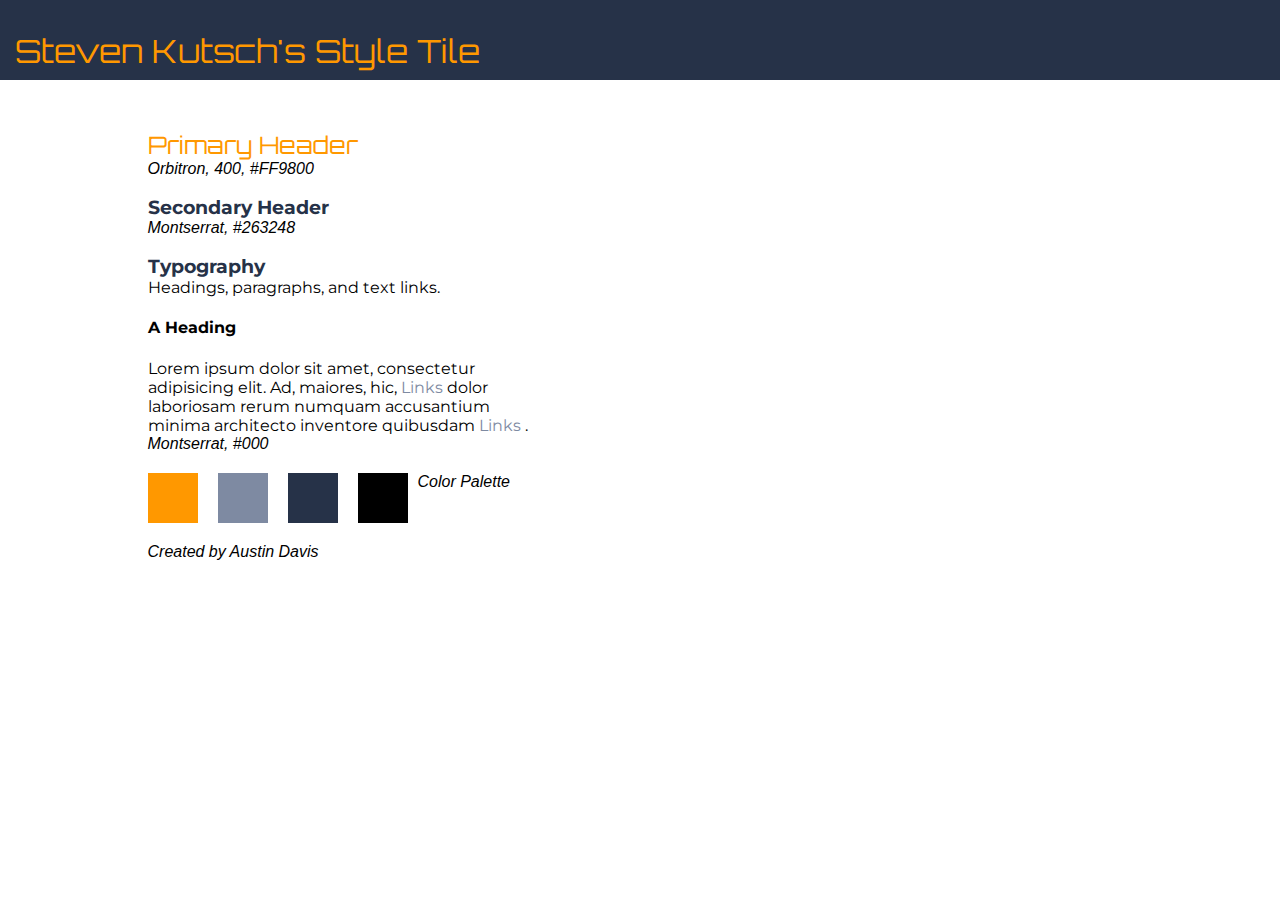
<file: style-tile/index.html>
<!doctype html>
<html lang="en">
<head>
  <meta charset="UTF-8" />
  <title>Style Tile</title>
	
  <link rel="stylesheet" href="css/normalize.css">
  <link rel="stylesheet" href="css/grid.css">	

  <link href='http://fonts.googleapis.com/css?family=Raleway' rel='stylesheet' type='text/css'>
  <link href='http://fonts.googleapis.com/css?family=Orbitron:400,900' rel='stylesheet' type='text/css'>
  <link href='http://fonts.googleapis.com/css?family=Montserrat' rel='stylesheet' type='text/css'>
  			
  <link rel="stylesheet" href="css/styles.css">	
	
</head>

<header>
	
	<div id="headline">
		<h1>Steven Kutsch's Style Tile</h1>
	</div>

</header>
<body>
	
	<div class="container">
		

		<section>

			<h2>Primary Header</h2>
			<em>Orbitron, 400, #FF9800</em>
			
			<br><br>

			<h3>Secondary Header</h3>
			<em>Montserrat, #263248</em>

			<br><br>
			
			<h3>Typography</h3>
			<p>Headings, paragraphs, and text links.</p>

			<h4>A Heading</h4>	
			<p>Lorem ipsum dolor sit amet, consectetur adipisicing elit. Ad, maiores, hic, <a href="">Links</a> dolor laboriosam rerum numquam accusantium minima architecto inventore quibusdam <a href="">Links </a>.</p>
			<em>Montserrat, #000</em>
			
		</section>
		
		<section>
			<div class="color-1"></div>
			<div class="color-2"></div>
			<div class="color-3"></div>
			<div class="color-4"></div>
			<em>Color Palette</em>

			<div class="clear"></div>
		</section>

		
		<!--<section>
			<div class="imagery-1"></div>
			<div class="imagery-2"></div>
			<div class="imagery-3"></div>
			<em>Imagagery</em>

			<div class="clear"></div>
		</section>-->

		
		<!--<section>
			<div class="pattern-1"></div>
			<div class="pattern-2"></div>
			<div class="pattern-3"></div>
			<em>Textures/Patterns</em>

			<div class="clear"></div>
		</section>-->

		<em>Created by Austin Davis</em>

		<!-- Clearfix -->
		<div class="clear"></div>

	</div>
	
  
</body>
</html>
</file>
<file: style-tile/css/grid.css>
/*
 Width: 1000px
 # Columns : 12 
 Column width: 65px
 Gutter : 20px 

 */
.grid_1 { width: 65px; }
.grid_2 { width: 150px; }
.grid_3 { width: 235px; }
.grid_4 { width: 320px; }
.grid_5 { width: 405px; }
.grid_6 { width: 490px; }
.grid_7 { width: 575px; }
.grid_8 { width: 660px; }
.grid_9 { width: 745px; }
.grid_10 { width: 830px; }
.grid_11 { width: 915px; }
.grid_12 { width: 1000px; }

.grid_1,
.grid_2,
.grid_3,
.grid_4,
.grid_5,
.grid_6,
.grid_7,
.grid_8,
.grid_9,
.grid_10,
.grid_11,
.grid_12 {
	margin: 0 20px 10px 0;
	float: left;
	display: block;
}

.alpha{margin-left:0px;}
.omega{margin-right:0px;}

.container{
	width: 1000px; 
	margin: auto;
}



.clear{clear:both;display:block;overflow:hidden;visibility:hidden;width:0;height:0}.clearfix:after{clear:both;content:' ';display:block;font-size:0;line-height:0;visibility:hidden;width:0;height:0}* html .clearfix,*:first-child+html .clearfix{zoom:1}
</file>
<file: style-tile/css/styles.css>
/* Set Your Own Margin & Padding */
h2, h3, p {
	margin: 0;
}

header {
	height: 80px;
	background: #263248;
}

#headline {
	padding: 10px 0 10px 15px;
}

.container {
	padding-left: 15px;
}

/* Layout for Style Tile*/
section {
	margin: 20px 0;
	max-width: 400px;
}

.color-1,
.color-2,
.color-3,
.color-4,
.pattern-1,
.pattern-2,
.pattern-3, 
.imagery-1,
.imagery-2,
.imagery-3 {

	float: left;
	margin: 0 10px;
	height: 50px;
	width: 50px;
}

/* Style Tile for Steven */

h1 {
	font-family: 'Orbitron', sans-serif;
	font-weight: 400;
	color: #FF9800;
}

h2 {
	font-family: 'Orbitron', sans-serif;
	font-weight: 400;
	color: #FF9800;
	margin: 50px 0 0 0;
}

h3 {
	font-family: 'Montserrat', sans-serif;
	color: #263248;
}

h4, p {
	font-family: 'Montserrat', sans-serif;
	color: #000;
}

a {
	text-decoration: none;
	color: #7E8AA2;
}

a:hover {
	color: #FF9800;
}

.color-1 {
	background: #FF9800;
	margin-left: 0;
}

.color-2 {
	background: #7E8AA2;
}

.color-3 {
	background: #263248;
}

.color-4 {
	background: #000;
}



/* Show Grid */
.showgrid {
	background: url("../img/grid-bg.png") repeat-y;
}
</file>
